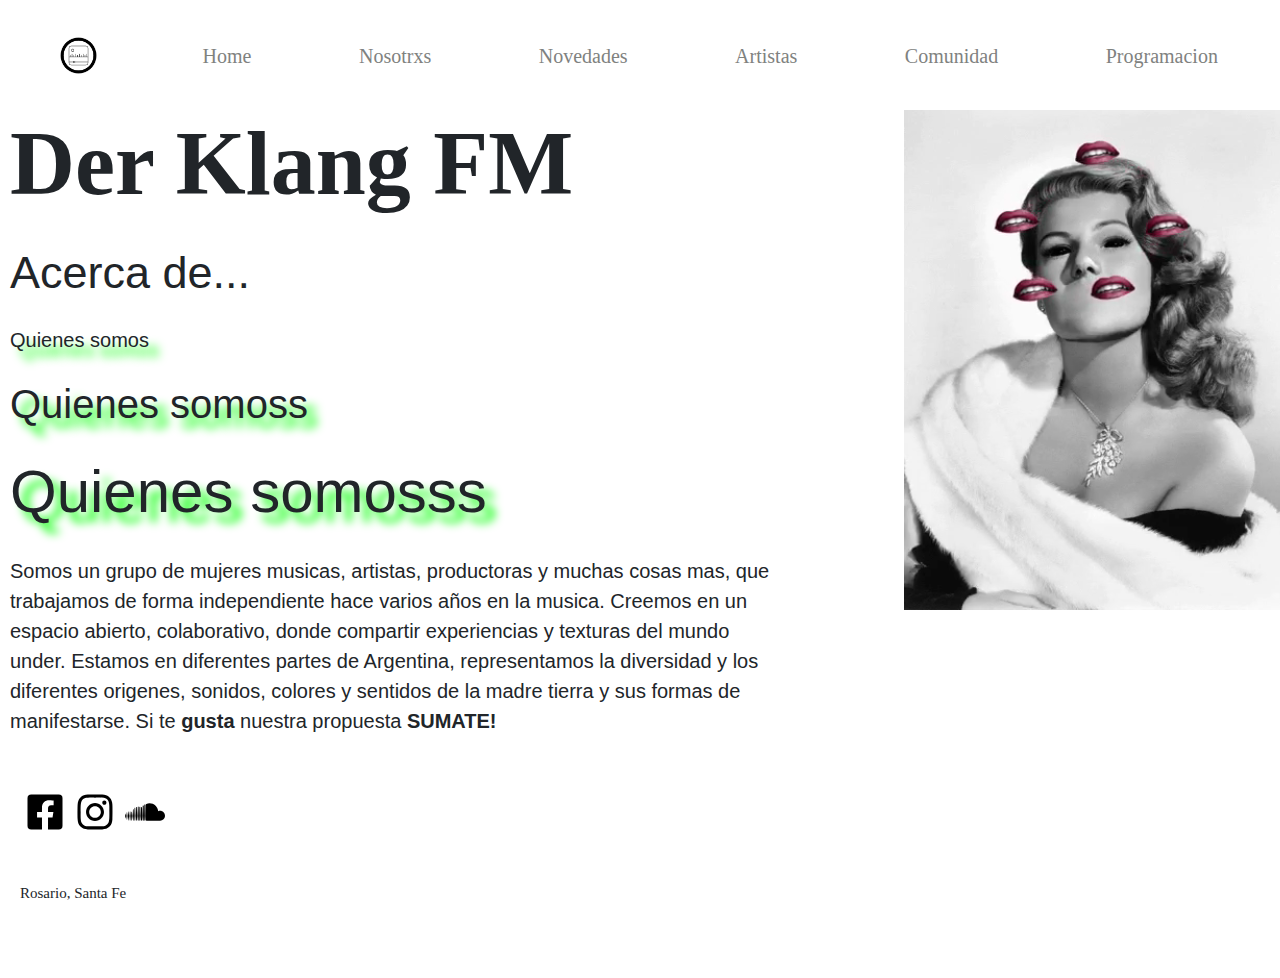
<file: Seccion1_Acerca de.html>
<!DOCTYPE html>
<html>

<head>
	<meta charset="utf-8"/>
	<meta name="description" content="Te contamos quienes somos y como armamos este hermoso proyecto musical online"/>
	<meta name="keywords" content="nosotras, mujeres, productoras, musicas, autogestion"/>
	<meta name="viewport" content="width=device-width, initial-scale=1">
	<meta name="author" content="Julieta Speranza"/>
	<title>Nosotrxs</title>
	<link rel="stylesheet" href="https://stackpath.bootstrapcdn.com/bootstrap/4.5.2/css/bootstrap.min.css" integrity=" sha384-JcKb8q3iqJ61gNV9KGb8thSsNjpSL0n8PARn9HuZOnIxN0hoP+VmmDGMN5t9UJ0Z" crossorigin="anonymous"> <!-- Bootstrapcdn -->
	<link rel="stylesheet" type="text/css" href="css/Proyecto.css"> <!-- Css copilado -->
</head>

<body>
	<header>
		<div class="container-fluid">
			<ul class="navbar">
				<li class="nav-item">
					<img src="Imagenes/00_Logo Radio FB.jpeg" width="65" height="65" alt="Logo de la radio">
				</li>
				<li class="nav-item">
					<a class="nav-link" href="index.html" style="text-decoration: none">Home</a>
				</li>
				<li class="nav-item">
					<a class="nav-link" href="Seccion1_Acerca de.html" style="text-decoration: none">Nosotrxs</a>
				</li>
				<li class="nav-item">
					<a class="nav-link" href="Seccion2_Novedades.html" style="text-decoration: none">Novedades</a> </li>
				<li class="nav-item">
					<a class="nav-link" href="Seccion3_Artistas.html" style="text-decoration: none">Artistas</a>
				</li>
				<li class="nav-item">
					<a class="nav-link" href="Seccion4_Comunidad.html" style="text-decoration: none">Comunidad</a>
				</li>
				<li class="nav-item">
					<a class="nav-link" href="Seccion5_Programacion.html" style="text-decoration: none">Programacion</a>
				</li>
			</ul>	
		</div>
	</header>

	<div class="container">
		<video class="mi-videoAcercaDe" loop autoplay preload muted>
			<source src="Video/Gif 1.mp4" type="video/MP4">
		</video>
	</div>	

	<div class="mi-contenedor1">
		<h1 class="mi-NombreRadio">Der Klang FM</h1>
			<h3 class="mi-Seccion">Acerca de...</h3>
			<h4 class="mi-quienesS-1">Quienes somos</h4>
			<h4 class="mi-quienesS-2">Quienes somoss</h4>
			<h4 class="mi-quienesS-3">Quienes somosss</h4>
				<p class="mi-texto">
					Somos un grupo de mujeres musicas, artistas, productoras y muchas cosas mas, que trabajamos de forma independiente hace varios años en la musica.
					Creemos en un espacio abierto, colaborativo, donde compartir experiencias y texturas del mundo under.
					Estamos en diferentes partes de Argentina, representamos la diversidad y los diferentes origenes, sonidos, colores y sentidos de la madre tierra y sus formas de manifestarse.
					Si te <strong>gusta</strong> nuestra propuesta <strong>SUMATE!</strong>
				</p>		
	</div>	

	<div class="contenedorRedes">
		<div><a href="https://www.facebook.com/radioelectronicargentina/"><img class="mi-img" src="Imagenes/facebook-square-brands.svg"></a></div>
		<div><a href="https://www.instagram.com/derklangfm/"><img class="mi-img" src="Imagenes/instagram-brands.svg"></a></div>
		<div><a href="https://soundcloud.com/derklangfm"><img class="mi-img" src="Imagenes/soundcloud-brands.svg"></a></div>
	</div>	

	<footer>
		<p>Rosario, Santa Fe</p>
	</footer>

<!-- JS, Popper.js, and jQuery -->
<script src="https://code.jquery.com/jquery-3.5.1.slim.min.js" integrity="sha384-DfXdz2htPH0lsSSs5nCTpuj/zy4C+OGpamoFVy38MVBnE+IbbVYUew+OrCXaRkfj" crossorigin="anonymous"></script>
<script src="https://cdn.jsdelivr.net/npm/popper.js@1.16.1/dist/umd/popper.min.js" integrity="sha384-9/reFTGAW83EW2RDu2S0VKaIzap3H66lZH81PoYlFhbGU+6BZp6G7niu735Sk7lN" crossorigin="anonymous"></script>
<script src="https://stackpath.bootstrapcdn.com/bootstrap/4.5.2/js/bootstrap.min.js" integrity="sha384-B4gt1jrGC7Jh4AgTPSdUtOBvfO8shuf57BaghqFfPlYxofvL8/KUEfYiJOMMV+rV" crossorigin="anonymous"></script>
</body>
</html>
</file>
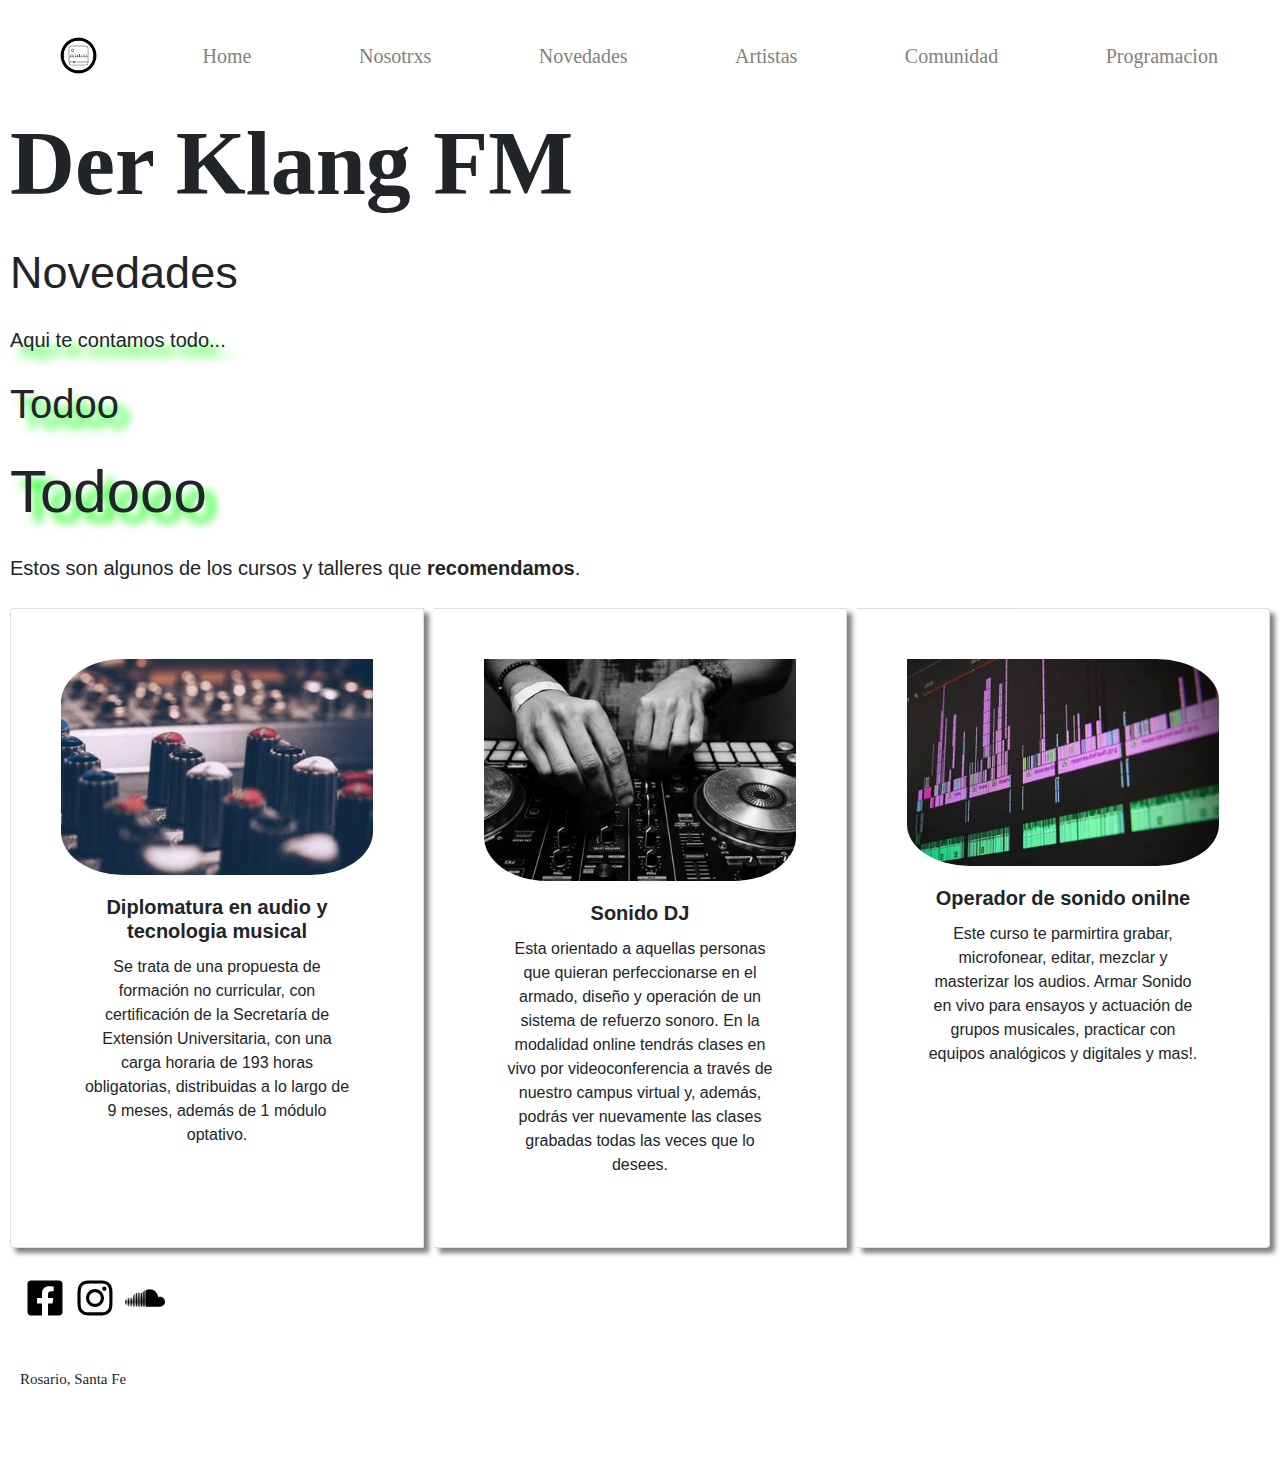
<file: Seccion2_Novedades.html>
<!DOCTYPE html>
<html>

<head>
	<meta charset="utf-8"/>
	<meta name="description" content="Te contamos las novedades que recomendamos sobre cursos y talleres online"/>
	<meta name="keywords" content="novedades, nuevo, cursos, cursos online, produccion, DJ, musica tecno, talleres online, audio"/>
	<meta name="viewport" content="width=device-width, initial-scale=1">
	<meta name="author" content="Julieta Speranza"/>
	<title>Novedades</title>
	<link rel="stylesheet" href="https://stackpath.bootstrapcdn.com/bootstrap/4.5.2/css/bootstrap.min.css" integrity=" sha384-JcKb8q3iqJ61gNV9KGb8thSsNjpSL0n8PARn9HuZOnIxN0hoP+VmmDGMN5t9UJ0Z" crossorigin="anonymous"> <!-- Bootstrapcdn -->
	<link rel="stylesheet" type="text/css" href="css/Proyecto.css"> <!-- Css copilado -->
</head>

<body>
	<header>
		<div class="container-fluid">
			<ul class="navbar">
				<li class="nav-item">
					<img src="Imagenes/00_Logo Radio FB.jpeg" width="65" height="65" alt="Logo de la radio">
				</li>
				<li class="nav-item">
					<a class="nav-link" href="index.html" style="text-decoration: none">Home</a>
				</li>
				<li class="nav-item">
					<a class="nav-link" href="Seccion1_Acerca de.html" style="text-decoration: none">Nosotrxs</a>
				</li>
				<li class="nav-item">
					<a class="nav-link" href="Seccion2_Novedades.html" style="text-decoration: none">Novedades</a> </li>
				<li class="nav-item">
					<a class="nav-link" href="Seccion3_Artistas.html" style="text-decoration: none">Artistas</a>
				</li>
				<li class="nav-item">
					<a class="nav-link" href="Seccion4_Comunidad.html" style="text-decoration: none">Comunidad</a>
				</li>
				<li class="nav-item">
					<a class="nav-link" href="Seccion5_Programacion.html" style="text-decoration: none">Programacion</a>
				</li>
			</ul>	
		</div>
	</header>

	<div class="mi-contenedor1">
		<h1 class="mi-NombreRadio">Der Klang FM</h1>
		<h3 class="mi-Seccion">Novedades</h3>
		<h4 class="mi-quienesS-1">Aqui te contamos todo...</h4>
		<h4 class="mi-quienesS-2">Todoo</h4>
		<h4 class="mi-quienesS-3">Todooo</h4>
		<h5 class="mi-quienesS">Estos son algunos de los cursos y talleres que <strong>recomendamos</strong>.</h5> 
	</div>

	<div class="card-group">
  		<div class="card">
    		<img src="Imagenes/Diplomatura en audio y tecnologia musical3.png" class="card-img-top" alt="foto botones controlador">
    		<div class="card-body">
      			<h5 class="card-title"><strong>Diplomatura en audio y tecnologia musical</strong></h5>
      				<p class="card-text">Se trata de una propuesta de formación no curricular, con certificación de la Secretaría de Extensión Universitaria, con una carga horaria de 193 horas obligatorias, distribuidas a lo largo de 9 meses, además de 1 módulo optativo.</p>
    		</div>
 		</div>
 		<div class="card">
    		<img src="Imagenes/Sonido DJ2.png" class="card-img-top" alt="foto bandeja DJ">
    		<div class="card-body">
      			<h5 class="card-title"><strong>Sonido DJ</strong></h5>
      				<p class="card-text">Esta orientado a aquellas personas que quieran perfeccionarse en el armado, diseño y operación de un sistema de refuerzo sonoro. En la modalidad online tendrás clases en vivo por videoconferencia a través de nuestro campus virtual y, además, podrás ver nuevamente las clases grabadas todas las veces que lo desees.</p>
    		</div>
 		</div>
 		 <div class="card">
    		<img src="Imagenes/Operador de sonido onilne2.png" class="card-img-top" alt="foto consola de sonido">
    		<div class="card-body">
      			<h5 class="card-title"><strong>Operador de sonido onilne</strong></h5>
      				<p class="card-text">Este curso te parmirtira grabar, microfonear, editar, mezclar y masterizar los audios. Armar Sonido en vivo para ensayos y actuación de grupos musicales, practicar con equipos analógicos y digitales y mas!.</p>
    		</div>
 		</div>
	</div>

	<div class="contenedorRedes">
		<div><a href="https://www.facebook.com/radioelectronicargentina/"><img class="mi-img" src="Imagenes/facebook-square-brands.svg"></a></div>
		<div><a href="https://www.instagram.com/derklangfm/"><img class="mi-img" src="Imagenes/instagram-brands.svg"></a></div>
		<div><a href="https://soundcloud.com/derklangfm"><img class="mi-img" src="Imagenes/soundcloud-brands.svg"></a></div>
	</div>	

	<footer>
		<p>Rosario, Santa Fe</p>	
	</footer>

<!-- JS, Popper.js, and jQuery -->
<script src="https://code.jquery.com/jquery-3.5.1.slim.min.js" integrity="sha384-DfXdz2htPH0lsSSs5nCTpuj/zy4C+OGpamoFVy38MVBnE+IbbVYUew+OrCXaRkfj" crossorigin="anonymous"></script>
<script src="https://cdn.jsdelivr.net/npm/popper.js@1.16.1/dist/umd/popper.min.js" integrity="sha384-9/reFTGAW83EW2RDu2S0VKaIzap3H66lZH81PoYlFhbGU+6BZp6G7niu735Sk7lN" crossorigin="anonymous"></script>
<script src="https://stackpath.bootstrapcdn.com/bootstrap/4.5.2/js/bootstrap.min.js" integrity="sha384-B4gt1jrGC7Jh4AgTPSdUtOBvfO8shuf57BaghqFfPlYxofvL8/KUEfYiJOMMV+rV" crossorigin="anonymous"></script>
</body>
</html>
</file>
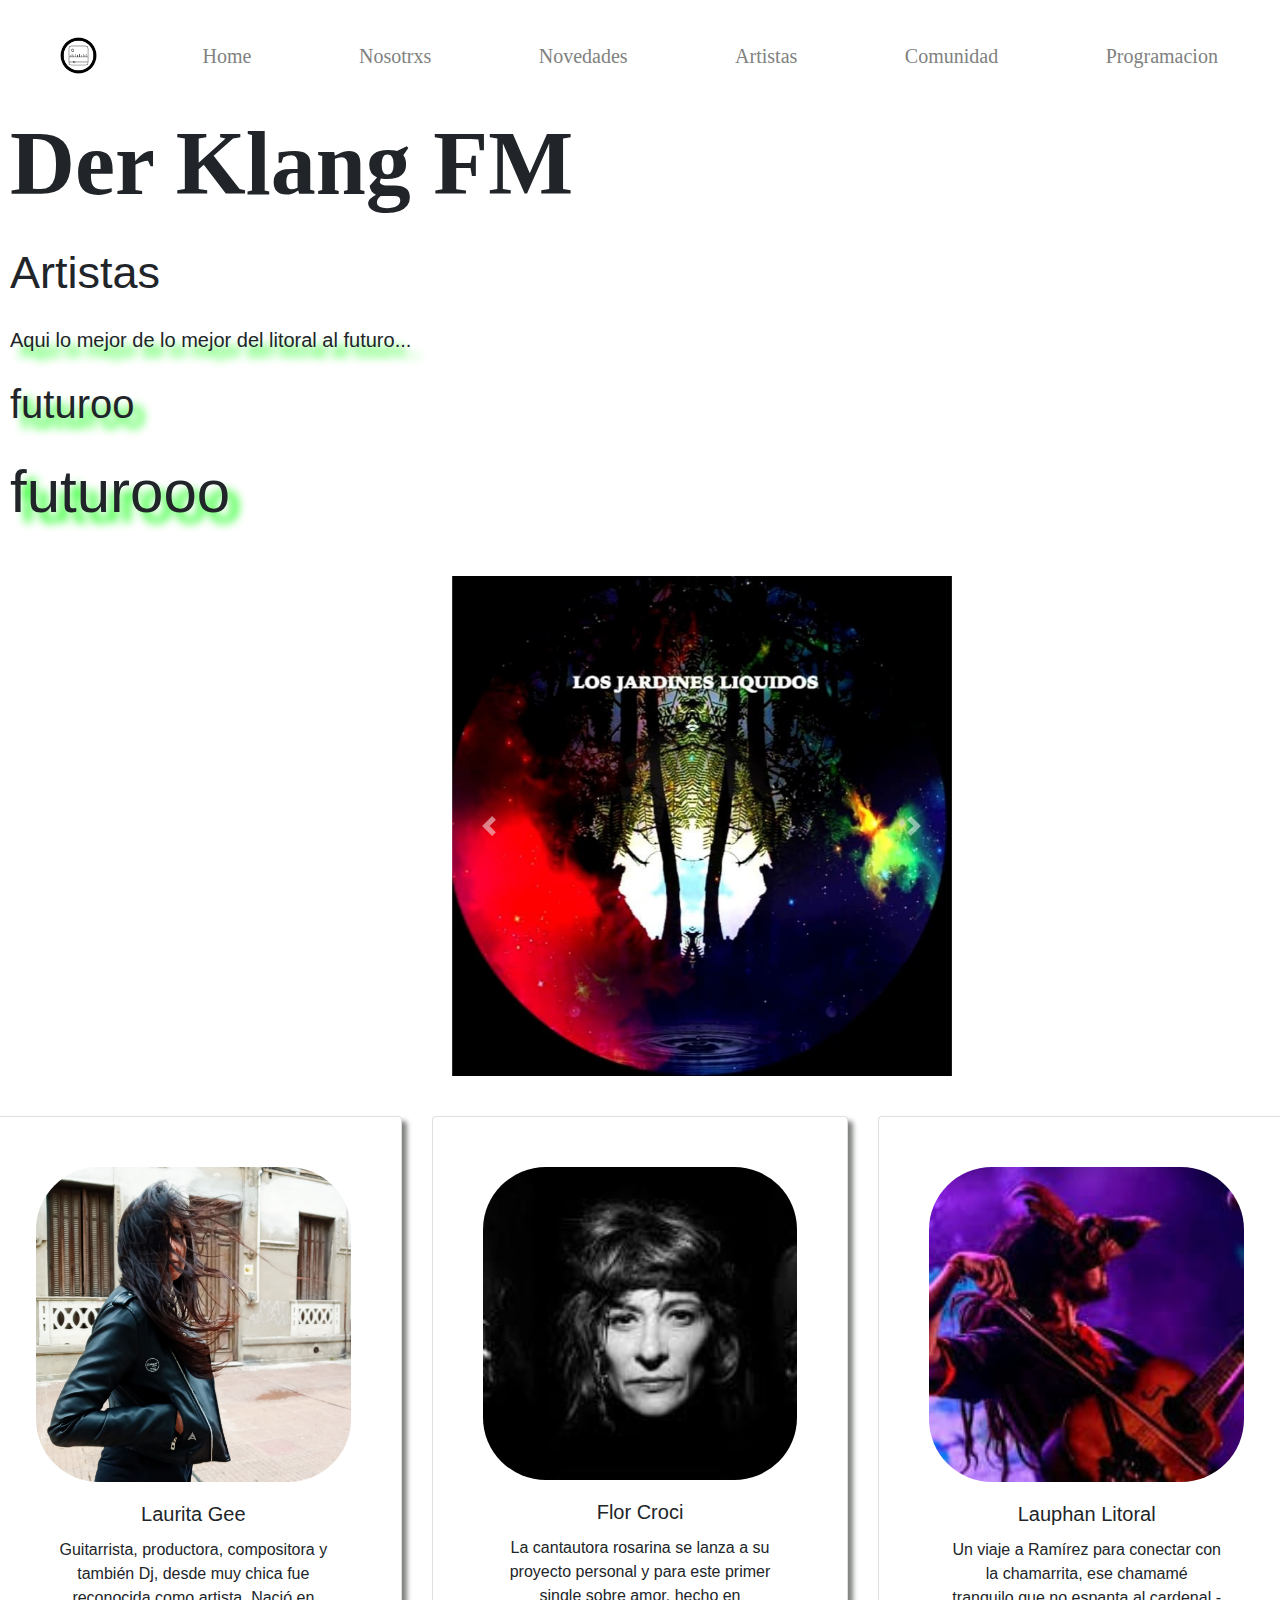
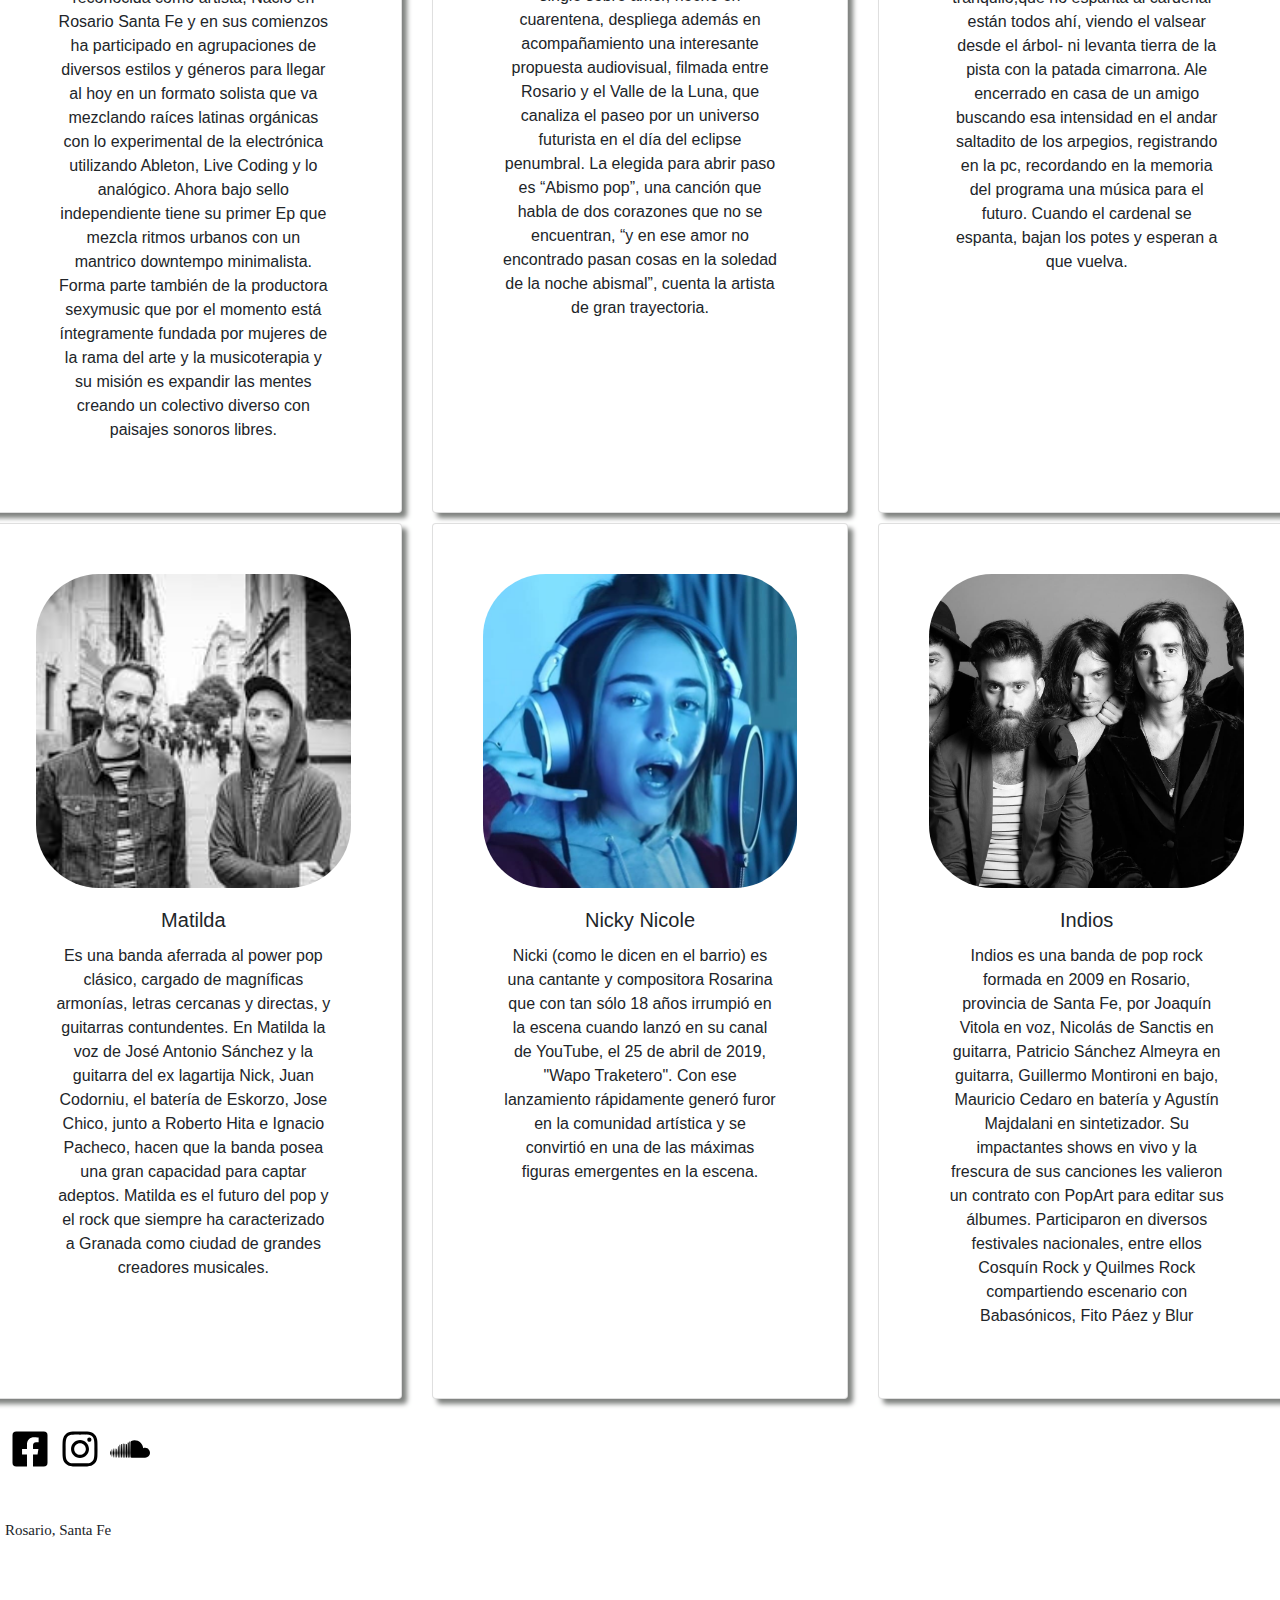
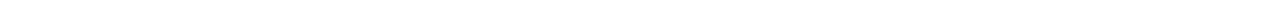
<file: Seccion3_Artistas.html>
<!DOCTYPE html>
<html>

<head>
	<meta charset="utf-8"/>
	<meta name="description" content="Te contamos las novedades de nuestros amigxs artistas, lo nuevo y lo que se viene"/>
	<meta name="keywords" content="musica online, artistas, artistas argentinos, fans, artistas vanguardistas, artistas nuevos, Lauphan, Laurita Gee, Indios, Matilda, Nicky Nicole, Flor Croci"/>
	<meta name="viewport" content="width=device-width, initial-scale=1">
	<meta name="author" content="Julieta Speranza"/>
	<title>Artistas</title>
	<link rel="stylesheet" href="https://stackpath.bootstrapcdn.com/bootstrap/4.5.2/css/bootstrap.min.css" integrity=" sha384-JcKb8q3iqJ61gNV9KGb8thSsNjpSL0n8PARn9HuZOnIxN0hoP+VmmDGMN5t9UJ0Z" crossorigin="anonymous"> <!-- Bootstrapcdn -->
	<link rel="stylesheet" type="text/css" href="css/Proyecto.css"> <!-- Css copilado -->
</head>

<body>
	<header>
		<div class="container-fluid">
			<ul class="navbar">
				<li class="nav-item">
					<img src="Imagenes/00_Logo Radio FB.jpeg" width="65" height="65" alt="Logo de la radio">
				</li>
				<li class="nav-item">
					<a class="nav-link" href="index.html" style="text-decoration: none">Home</a>
				</li>
				<li class="nav-item">
					<a class="nav-link" href="Seccion1_Acerca de.html" style="text-decoration: none">Nosotrxs</a>
				</li>
				<li class="nav-item">
					<a class="nav-link" href="Seccion2_Novedades.html" style="text-decoration: none">Novedades</a> </li>
				<li class="nav-item">
					<a class="nav-link" href="Seccion3_Artistas.html" style="text-decoration: none">Artistas</a>
				</li>
				<li class="nav-item">
					<a class="nav-link" href="Seccion4_Comunidad.html" style="text-decoration: none">Comunidad</a>
				</li>
				<li class="nav-item">
					<a class="nav-link" href="Seccion5_Programacion.html" style="text-decoration: none">Programacion</a>
				</li>
			</ul>	
		</div>
	</header>

	<div class="mi-contenedor1">
		<h1 class="mi-NombreRadio">Der Klang FM</h1>
		<h3 class="mi-Seccion">Artistas</h3>
		<h4 class="mi-quienesS-1">Aqui lo mejor de lo mejor del litoral al futuro...</h4>
		<h4 class="mi-quienesS-2">futuroo</h4>
		<h4 class="mi-quienesS-3">futurooo</h4>
	</div>

<!-- Carrusel-->
	<div class="row">
   		 <div class="col-sm-4 col-sm-offset-2">	
   	</div>
	<div id="carouselExampleControls" class="carousel slide" data-ride="carousel">
		<div class="carousel-inner">
			<div class="carousel-item active">
			   	<img src="Imagenes/FlorCroci_disco.jpg" class="d-block w-100" alt="Flor Croci">
			</div>
			<div class="carousel-item">
			    <img src="Imagenes/Indios_disco.jpg" class="d-block w-100" alt="Indios">
			</div>
			<div class="carousel-item">
			    <img src="Imagenes/Lauphan_disco.jpg" class="d-block w-100" alt="Lauphan">
			</div>
			<div class="carousel-item">
			    <img src="Imagenes/LauritaGee_disco.jpeg" class="d-block w-100" alt="Laurita Gee">
			</div>
			<div class="carousel-item">
			    <img src="Imagenes/Nicky_disco.jpg" class="d-block w-100" alt="Nicky Nicole">
			</div>
			<div class="carousel-item">
			    <img src="Imagenes/Matilda_disco.jpg" class="d-block w-100" alt="Matilda">
			</div>
		</div>
		<a class="carousel-control-prev" href="#carouselExampleControls" role="button" data-slide="prev">
	    	<span class="carousel-control-prev-icon" aria-hidden="true"></span>
	   		<span class="sr-only">Previous</span>
	  	</a>
	 	 <a class="carousel-control-next" href="#carouselExampleControls" role="button" data-slide="next">
			<span class="carousel-control-next-icon" aria-hidden="true"></span>
			<span class="sr-only">Next</span>
		</a>
	</div>

<!-- Cards-->		
	<div class="card-deck">
	  <div class="card">
	    <img class="card-img-top" src="Imagenes/LauritaGee_foto.jpg" alt="Card image cap">
	    <div class="card-body">
	      <h5 class="card-title text-center">Laurita Gee</h5>
	      <p class="card-text text-center">Guitarrista, productora, compositora y también Dj, desde muy chica fue reconocida como
			artista, Nació en Rosario Santa Fe y en sus comienzos ha participado en agrupaciones de diversos estilos y géneros para llegar al hoy en un formato solista que va mezclando raíces latinas orgánicas con lo experimental de la electrónica utilizando Ableton, Live Coding y lo analógico.
			Ahora bajo sello independiente tiene su primer Ep que mezcla ritmos urbanos con un
			mantrico downtempo minimalista. Forma parte también de la productora sexymusic que por el momento está íntegramente
			fundada por mujeres de la rama del arte y la musicoterapia y su misión es expandir las
			mentes creando un colectivo diverso con paisajes sonoros libres.</p>
	  </div>
	</div>
 	<div class="card">
	    <img class="card-img-top" src="Imagenes/FlorCroci_foto.jpg" alt="Card image cap">
	    <div class="card-body">
	      <h5 class="card-title text-center">Flor Croci</h5>
	      <p class="card-text text-center"> La cantautora rosarina se lanza a su proyecto personal y para este primer single sobre amor, hecho en cuarentena, despliega además en acompañamiento una interesante propuesta audiovisual, filmada entre Rosario y el Valle de la Luna, que canaliza el paseo por un universo futurista en el día del eclipse penumbral. La elegida para abrir paso es “Abismo pop”, una canción que habla de dos corazones que no se encuentran, “y en ese amor no encontrado pasan cosas en la soledad de la noche abismal”, cuenta la artista de gran trayectoria.</p>
	   	</div>
	</div>
	  <div class="card">
	    <img class="card-img-top" src="Imagenes/Lauphan_foto.jpg" alt="Card image cap">
	    <div class="card-body">
	      <h5 class="card-title text-center">Lauphan Litoral</h5>
	      <p class="card-text text-center">Un viaje a Ramírez para conectar con la chamarrita, ese chamamé tranquilo,que no espanta al 	cardenal -están todos ahí, viendo el valsear desde el árbol- ni levanta tierra de la pista con la patada cimarrona.
			Ale encerrado en casa de un amigo buscando esa intensidad en el andar saltadito de los arpegios, registrando en la pc, recordando en la memoria del programa una música para el futuro.
			Cuando el cardenal se espanta, bajan los potes y esperan a que vuelva.</p>
	    </div>
	  </div> 
	</div>
	<div class="card-deck">
		<div class="card">
	    <img class="card-img-top" src="Imagenes/Matilda_foto.jpg" alt="Card image cap">
	    <div class="card-body">
	      <h5 class="card-title text-center">Matilda</h5>
	      <p class="card-text text-center">Es una banda aferrada al power pop clásico, cargado de magníficas armonías, letras cercanas y directas, y guitarras contundentes. En Matilda la voz de José Antonio Sánchez y la guitarra del ex lagartija Nick, Juan Codorniu, el batería de Eskorzo, Jose Chico, junto a Roberto Hita e Ignacio Pacheco, hacen que la banda posea una gran capacidad para captar adeptos. Matilda es el futuro del pop y el rock que siempre ha caracterizado a Granada como ciudad de grandes creadores musicales.</p>
	    </div>
	  </div>
	  <div class="card">
	    <img class="card-img-top" src="Imagenes/Nicky_foto.jpg" alt="Card image cap">
	    <div class="card-body">
	      <h5 class="card-title text-center">Nicky Nicole</h5>
	      <p class="card-text text-center">Nicki (como le dicen en el barrio) es una cantante y compositora Rosarina que con tan sólo 18 años irrumpió en la escena cuando lanzó en su canal de YouTube, el 25 de abril de 2019, "Wapo Traketero". Con ese lanzamiento rápidamente generó furor en la comunidad artística y se convirtió en una de las máximas figuras emergentes en la escena.</p>
	    </div>
	  </div>
	 <div class="card">
	    <img class="card-img-top" src="Imagenes/Indios_foto.jpg" alt="Card image cap">
	    <div class="card-body">
	      <h5 class="card-title text-center">Indios</h5>
	      <p class="card-text text-center">Indios es una banda de pop rock formada en 2009 en Rosario, provincia de Santa Fe, por Joaquín Vitola en voz, Nicolás de Sanctis en guitarra, Patricio Sánchez Almeyra en guitarra, Guillermo Montironi en bajo, Mauricio Cedaro en batería y Agustín Majdalani en sintetizador. Su impactantes shows en vivo y la frescura de sus canciones les valieron un contrato con PopArt para editar sus álbumes. Participaron en diversos festivales nacionales, entre ellos Cosquín Rock y Quilmes Rock compartiendo escenario con Babasónicos, Fito Páez y Blur</p>
	    </div>
	  </div>  
	</div>

<!-- Redes-->
	<div class="contenedorRedes">
		<div><a href="https://www.facebook.com/radioelectronicargentina/"><img class="mi-img" src="Imagenes/facebook-square-brands.svg"></a></div>
		<div><a href="https://www.instagram.com/derklangfm/"><img class="mi-img" src="Imagenes/instagram-brands.svg"></a></div>
		<div><a href="https://soundcloud.com/derklangfm"><img class="mi-img" src="Imagenes/soundcloud-brands.svg"></a></div>
	</div>	

	<footer>
		<p>Rosario, Santa Fe</p>	
	</footer>

<!-- JS, Popper.js, and jQuery -->
<script src="https://code.jquery.com/jquery-3.5.1.slim.min.js" integrity="sha384-DfXdz2htPH0lsSSs5nCTpuj/zy4C+OGpamoFVy38MVBnE+IbbVYUew+OrCXaRkfj" crossorigin="anonymous"></script>
<script src="https://cdn.jsdelivr.net/npm/popper.js@1.16.1/dist/umd/popper.min.js" integrity="sha384-9/reFTGAW83EW2RDu2S0VKaIzap3H66lZH81PoYlFhbGU+6BZp6G7niu735Sk7lN" crossorigin="anonymous"></script>
<script src="https://stackpath.bootstrapcdn.com/bootstrap/4.5.2/js/bootstrap.min.js" integrity="sha384-B4gt1jrGC7Jh4AgTPSdUtOBvfO8shuf57BaghqFfPlYxofvL8/KUEfYiJOMMV+rV" crossorigin="anonymous"></script>
</body>
</html>
</file>
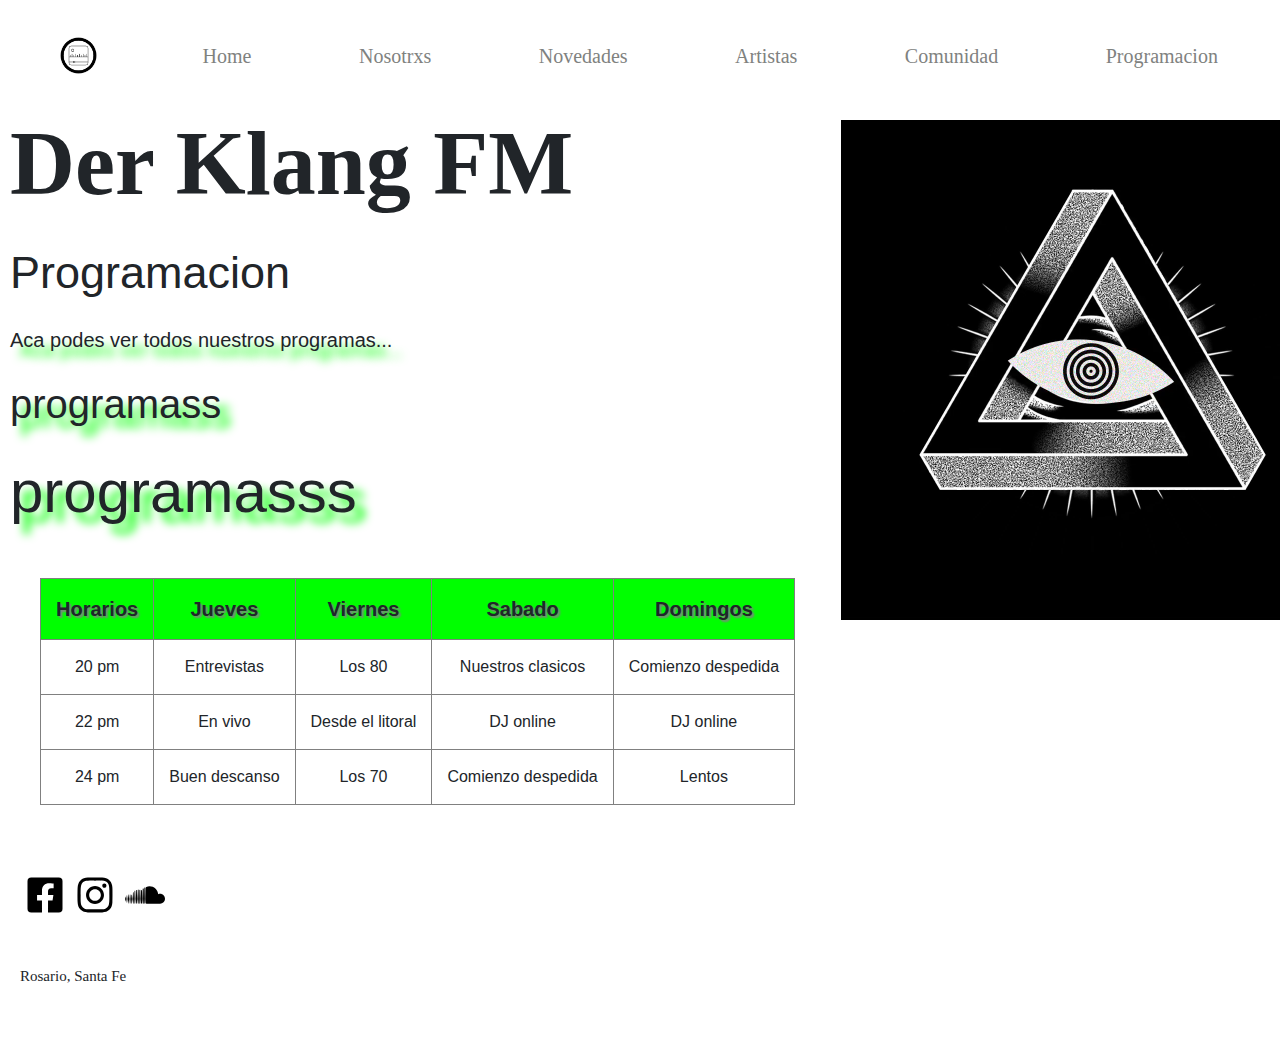
<file: Seccion5_Programacion.html>
<!DOCTYPE html>
<html>

<head>
	<meta charset="utf-8"/>
	<meta name="description" content="Aqui enconstras toda la programacion de nuestra radio"/>
	<meta name="keywords" content="horarios, programas, artistas, musica online, noticias, musica de los 80, entrevistas, DJ online, nuestros clasicos, musica del litoral"/>
	<meta name="viewport" content="width=device-width, initial-scale=1">
	<meta name="author" content="Julieta Speranza"/>
	<title>Programacion</title>
	<link rel="stylesheet" href="https://stackpath.bootstrapcdn.com/bootstrap/4.5.2/css/bootstrap.min.css" integrity=" sha384-JcKb8q3iqJ61gNV9KGb8thSsNjpSL0n8PARn9HuZOnIxN0hoP+VmmDGMN5t9UJ0Z" crossorigin="anonymous"> <!-- Bootstrapcdn -->
	<link rel="stylesheet" type="text/css" href="css/Proyecto.css"> <!-- Css copilado -->
</head>

<body>
	<header>
		<div class="container-fluid">
			<ul class="navbar">
				<li class="nav-item">
					<img src="Imagenes/00_Logo Radio FB.jpeg" width="65" height="65" alt="Logo de la radio">
				</li>
				<li class="nav-item">
					<a class="nav-link" href="index.html" style="text-decoration: none">Home</a>
				</li>
				<li class="nav-item">
					<a class="nav-link" href="Seccion1_Acerca de.html" style="text-decoration: none">Nosotrxs</a>
				</li>
				<li class="nav-item">
					<a class="nav-link" href="Seccion2_Novedades.html" style="text-decoration: none">Novedades</a> </li>
				<li class="nav-item">
					<a class="nav-link" href="Seccion3_Artistas.html" style="text-decoration: none">Artistas</a>
				</li>
				<li class="nav-item">
					<a class="nav-link" href="Seccion4_Comunidad.html" style="text-decoration: none">Comunidad</a>
				</li>
				<li class="nav-item">
					<a class="nav-link" href="Seccion5_Programacion.html" style="text-decoration: none">Programacion</a>
				</li>
			</ul>	
		</div>
	</header>

	<div class="container">
		<video class="video3" loop autoplay preload muted>
			<source src="Video/Gif 2.mp4" type="video/MP4">
		</video>
	</div>

	<div class="mi-contenedor1">
		<h1 class="mi-NombreRadio">Der Klang FM</h1>
		<h3 class="mi-Seccion">Programacion</h3>
		<h4 class="mi-quienesS-1">Aca podes ver todos nuestros programas...</h4>
		<h4 class="mi-quienesS-2">programass</h4>
		<h4 class="mi-quienesS-3">programasss</h4>
	</div>	
	
		<div class="tablaProgr">
			<table border="1px" cellspacing="2px" cellpadding="15px"> <!--tabla con cronograma de programacion-->
			<tr class="miTabla-centrado"> <!--filas-->
				<th>Horarios</th> <!--los nombres de las filas-->
				<th>Jueves</th>
				<th>Viernes</th>
				<th>Sabado</th>
				<th>Domingos</th>
			</tr>
			<tr> <!--columnas-->
				<td>20 pm</td> <!--nombre de columnas-->
				<td>Entrevistas</td>
				<td>Los 80</td>
				<td>Nuestros clasicos</td>
				<td>Comienzo despedida</td>
			</tr>
			<tr> 
				<td>22 pm</td>
				<td>En vivo</td>
				<td>Desde el litoral</td>
				<td>DJ online</td>
				<td>DJ online</td>
			</tr>
			<tr> 
				<td>24 pm</td>
				<td>Buen descanso</td>
				<td>Los 70</td>
				<td>Comienzo despedida</td>
				<td>Lentos</td>
			</tr>
		</table>
	</div>

	<div class="contenedorRedes">
		<div><a href="https://www.facebook.com/radioelectronicargentina/"><img class="mi-img" src="Imagenes/facebook-square-brands.svg"></a></div>
		<div><a href="https://www.instagram.com/derklangfm/"><img class="mi-img" src="Imagenes/instagram-brands.svg"></a></div>
		<div><a href="https://soundcloud.com/derklangfm"><img class="mi-img" src="Imagenes/soundcloud-brands.svg"></a></div>
	</div>	

	<footer>
		<p>Rosario, Santa Fe</p>
	</footer>

<!-- JS, Popper.js, and jQuery -->
<script src="https://code.jquery.com/jquery-3.5.1.slim.min.js" integrity="sha384-DfXdz2htPH0lsSSs5nCTpuj/zy4C+OGpamoFVy38MVBnE+IbbVYUew+OrCXaRkfj" crossorigin="anonymous"></script>
<script src="https://cdn.jsdelivr.net/npm/popper.js@1.16.1/dist/umd/popper.min.js" integrity="sha384-9/reFTGAW83EW2RDu2S0VKaIzap3H66lZH81PoYlFhbGU+6BZp6G7niu735Sk7lN" crossorigin="anonymous"></script>
<script src="https://stackpath.bootstrapcdn.com/bootstrap/4.5.2/js/bootstrap.min.js" integrity="sha384-B4gt1jrGC7Jh4AgTPSdUtOBvfO8shuf57BaghqFfPlYxofvL8/KUEfYiJOMMV+rV" crossorigin="anonymous"></script>
</body>
</html>
</file>
<file: css/Proyecto.css>
/*Variable_Color*/
/*Copilacion NAV*/
header .container-fluid {
  width: 100%;
  height: 100px; }
  header .container-fluid ul {
    list-style: none;
    text-decoration: none; }
    header .container-fluid ul li {
      padding: 15px;
      text-decoration: none;
      list-style: none; }
      header .container-fluid ul li a {
        color: #7F827F;
        font-family: Verdana;
        font-size: 20px;
        text-decoration: none;
        list-style: none; }
        header .container-fluid ul li a:hover {
          transform: translateY(-5px) scale 1.5;
          background-color: #00FF00;
          border-radius: 40px; }

/*Copilacion Video*/
.video {
  position: absolute;
  left: 0;
  top: 0;
  max-width: 100%;
  height: auto;
  z-index: -10; }

/*h1*/
.mi-titulo1 {
  width: 300px;
  height: 100px;
  padding: 10px;
  margin: 10px;
  color: White;
  font-size: 100px;
  font-family: Verdana;
  font-weight: bold; }

/*h2*/
.mi-titulo2 {
  width: 100px;
  height: 100px;
  color: White;
  padding: 100px;
  margin: 100px;
  font-size: 40px;
  font-weight: normal; }

/*Redes*/
.contenedorRedes {
  height: 100px;
  width: 100%;
  padding: 20px;
  display: flex;
  flex-direction: row;
  flex-wrap: wrap;
  justify-content: flex-start;
  align-items: center; }
  .contenedorRedes .mi-img {
    width: 40px;
    height: 40px;
    padding: 0px;
    margin: 5px;
    background: white; }
    .contenedorRedes .mi-img:hover {
      transform: translateY(-4px) scale(1.5);
      background-color: #00FF00;
      transition: 2s; }

/*footer*/
footer p {
  height: 100px;
  width: 200px;
  padding: 20px;
  font-weight: normal;
  font-family: Verdana;
  font-size: 15px; }

/*Seccion_Index*/
/* Video Acerca De*/
.mi-videoAcercaDe {
  position: absolute;
  left: 800px;
  top: 10px;
  margin-top: 70px;
  margin-left: 130px;
  float: right;
  width: 400px;
  height: 500px;
  margin: 100px;
  float: right; }

/*Bucle*/
.mi-quienesS-1 {
  font-size: 20px;
  text-shadow: 10px 10px 10px #00FF00;
  padding: 10px; }

.mi-quienesS-2 {
  font-size: 40px;
  text-shadow: 10px 10px 10px #00FF00;
  padding: 10px; }

.mi-quienesS-3 {
  font-size: 60px;
  text-shadow: 10px 10px 10px #00FF00;
  padding: 10px; }

/*copilacion presentacion*/
.mi-contenedor1
.mi-NombreRadio {
  font-size: 90px;
  font-weight: bold;
  font-family: Verdana;
  padding: 10px; }

.mi-Seccion {
  font-size: 45px;
  font-weight: normal;
  padding: 10px; }

.mi-quienesS {
  font-weight: normal;
  padding: 10px; }

.mi-texto {
  font-family: Helvetica;
  font-size: 20px;
  padding: 10px;
  margin-right: 500px; }

/*Seccion_Acerca De*/
.card {
  padding: 50px;
  margin: 10px 10px;
  box-shadow: 5px 5px 5px #7F827F;
  text-align: center; }
  .card img {
    border-radius: 20%; }
    .card img:hover {
      transform: translateY(-1px) scale(1.2);
      transition: 2s; }

/*Seccion_Novedades*/
/*copilacion carrosuel*/
#carouselExampleControls {
  height: 500px;
  width: 500px;
  margin: 30px; }

.card {
  padding: 50px;
  margin: 10px 10px;
  box-shadow: 5px 5px 5px #7F827F; }

/*Seccion_Artistas*/
.mi-Gif5 {
  position: absolute;
  left: 800px;
  top: 50px;
  height: 300px;
  width: 500px;
  margin-top: 30px;
  margin-left: 20px; }

.form {
  background: linear-gradient(160deg, #7F827F, white);
  font-family: Helvetica;
  border: solid 1px black;
  width: 900px;
  height: 400px;
  margin: 20px;
  padding: 20px;
  font-size: 18px;
  line-height: 40px; }
  .form span {
    font-size: 25px;
    text-shadow: 3px 5px 3px #7F827F; }

/*Seccion_Comunidad*/
.video3 {
  position: absolute;
  left: 700px;
  top: 30px;
  height: 500px;
  width: 500px;
  margin-top: 90px;
  margin-left: 140px; }

.tablaProgr {
  margin: 20px;
  padding: 20px; }
  .tablaProgr .miTabla-centrado {
    text-align: center;
    text-shadow: 2px 2px 2px #7F827F;
    font-size: 20px;
    font-weight: normal;
    background-color: #00FF00; }

td {
  text-align: center; }

/*Seccion_Programacion*/
/* medias */
@media (max-width: 766px) {
  .mi-titulo1 {
    color: black;
    width: 100px;
    height: 50px;
    padding: 5px;
    margin-top: 200px;
    font-size: 50px; }
  .mi-titulo2 {
    color: black;
    width: 30px;
    height: 50px;
    padding: 50px;
    margin: 50px;
    font-size: 20px; }
  .mi-NombreRadio {
    font-size: 70px;
    padding: 5px;
    margin-top: 200px; }
  .mi-texto {
    margin-right: 100px; } }

@media (min-width: 485) and (max-width: 600px) {
  .mi-titulo1 {
    color: black;
    width: 80px;
    height: 40px;
    padding: 5px;
    margin-top: 300px;
    font-size: 40px; }
  .mi-titulo2 {
    color: black;
    width: 20px;
    height: 40px;
    padding: 40px;
    margin: 40px;
    font-size: 15px; }
  .mi-NombreRadio {
    font-size: 60px;
    padding: 5px;
    margin-top: 300px; }
  .mi-texto {
    margin-right: 0px; }
  .video {
    display: none; }
  .mi-videoAcercaDe {
    display: none; }
  .video3 {
    display: none; }
  .mi-Gif5 {
    display: none; }
  .form {
    border: solid 0,5px black;
    width: 400px;
    height: 200px;
    margin: 10px;
    padding: 10px;
    font-size: 15px;
    line-height: 20px; }
  span {
    font-size: 15px; }
  .tablaProgr {
    margin: 15px;
    padding: 15px; }
  .miTabla-centrado {
    font-size: 15px; } }

@media (min-width: 80px) and (max-width: 484px) {
  .mi-titulo1 {
    color: black;
    width: 60px;
    height: 30px;
    padding: 5px;
    margin-top: 400px;
    font-size: 40px; }
  .mi-titulo2 {
    color: black;
    width: 20px;
    height: 40px;
    padding: 40px;
    margin: 40px;
    margin-bottom: 100px;
    font-size: 20px; }
  .mi-NombreRadio {
    font-size: 40px;
    padding: 5px;
    margin-top: 500px; }
  .mi-texto {
    margin-right: 0px; }
  .video {
    display: none; }
  .mi-videoAcercaDe {
    display: none; }
  .video3 {
    display: none; }
  .mi-Gif5 {
    display: none; }
  .form {
    border: solid 0,5px black;
    width: 400px;
    height: 330px;
    margin: 10px;
    padding: 10px;
    font-size: 10px;
    line-height: 10px; }
  span {
    font-size: 10px;
    line-height: 20px; }
  .tablaProgr {
    margin: 5px;
    padding: 5px; }
  .miTabla-centrado {
    font-size: 10px; } }

/*Responsive*/
</file>
